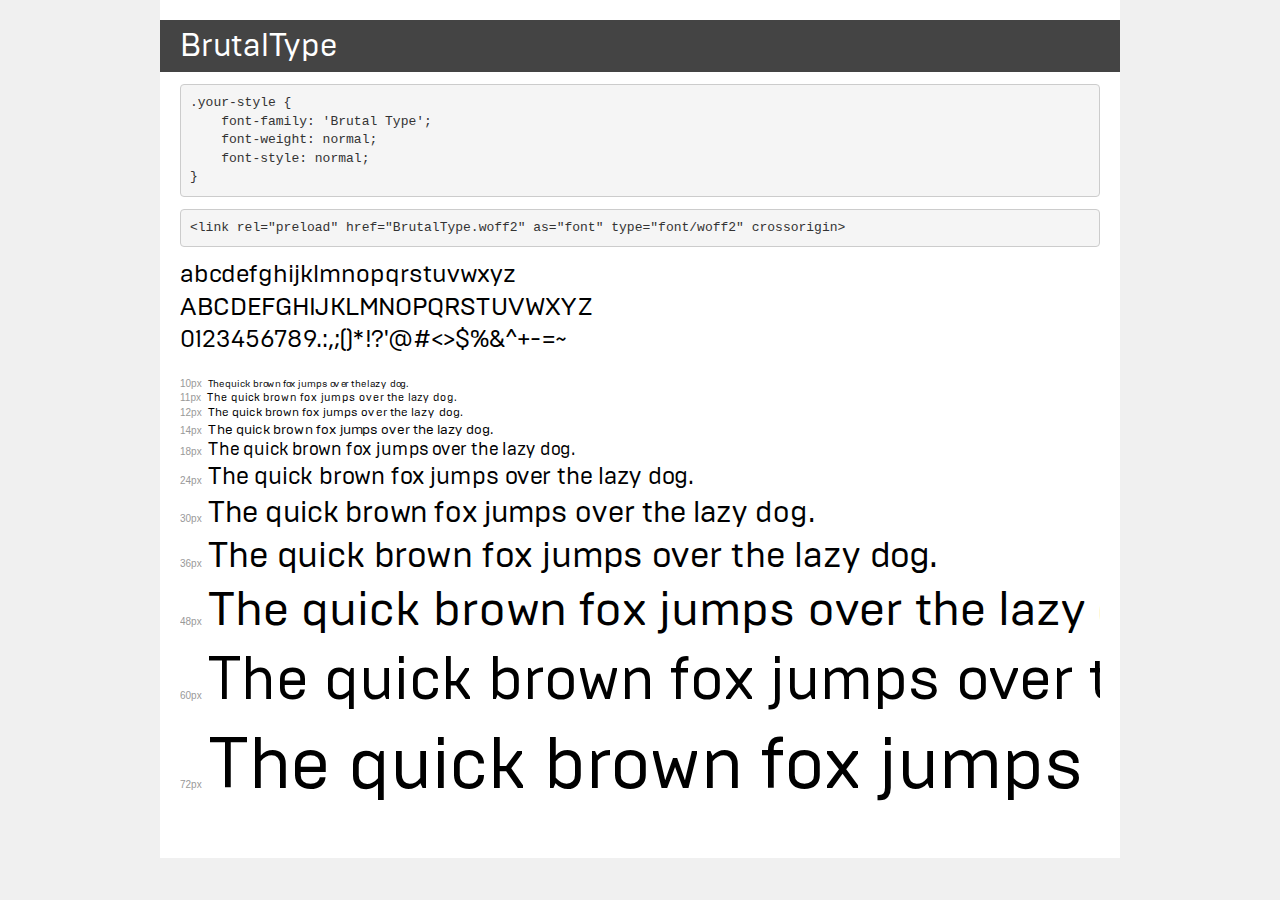
<file: BWD-PhaiPhai-main/assets/fonts/Brutal/demo.html>
<!DOCTYPE html>
<html lang="en">
<head>
    <meta charset="utf-8">
    <meta http-equiv="X-UA-Compatible" content="IE=edge">
    <meta name="viewport" content="width=device-width, initial-scale=1">
    <meta name="robots" content="noindex, noarchive">
    <meta name="format-detection" content="telephone=no">
    <title>Transfonter demo</title>
    <link href="stylesheet.css" rel="stylesheet">
    <style>
        /*
        http://meyerweb.com/eric/tools/css/reset/
        v2.0 | 20110126
        License: none (public domain)
        */
        html, body, div, span, applet, object, iframe,
        h1, h2, h3, h4, h5, h6, p, blockquote, pre,
        a, abbr, acronym, address, big, cite, code,
        del, dfn, em, img, ins, kbd, q, s, samp,
        small, strike, strong, sub, sup, tt, var,
        b, u, i, center,
        dl, dt, dd, ol, ul, li,
        fieldset, form, label, legend,
        table, caption, tbody, tfoot, thead, tr, th, td,
        article, aside, canvas, details, embed,
        figure, figcaption, footer, header, hgroup,
        menu, nav, output, ruby, section, summary,
        time, mark, audio, video {
            margin: 0;
            padding: 0;
            border: 0;
            font-size: 100%;
            font: inherit;
            vertical-align: baseline;
        }
        /* HTML5 display-role reset for older browsers */
        article, aside, details, figcaption, figure,
        footer, header, hgroup, menu, nav, section {
            display: block;
        }
        body {
            line-height: 1;
        }
        ol, ul {
            list-style: none;
        }
        blockquote, q {
            quotes: none;
        }
        blockquote:before, blockquote:after,
        q:before, q:after {
            content: '';
            content: none;
        }
        table {
            border-collapse: collapse;
            border-spacing: 0;
        }
        /* demo styles */
        body {
            background: #f0f0f0;
            color: #000;
        }
        .page {
            background: #fff;
            width: 920px;
            margin: 0 auto;
            padding: 20px 20px 0 20px;
            overflow: hidden;
        }
        .font-container {
            overflow-x: auto;
            overflow-y: hidden;
            margin-bottom: 40px;
            line-height: 1.3;
            white-space: nowrap;
            padding-bottom: 5px;
        }
        h1 {
            position: relative;
            background: #444;
            font-size: 32px;
            color: #fff;
            padding: 10px 20px;
            margin: 0 -20px 12px -20px;
        }
        .letters {
            font-size: 25px;
            margin-bottom: 20px;
        }
        .s10:before {
            content: '10px';
        }
        .s11:before {
            content: '11px';
        }
        .s12:before {
            content: '12px';
        }
        .s14:before {
            content: '14px';
        }
        .s18:before {
            content: '18px';
        }
        .s24:before {
            content: '24px';
        }
        .s30:before {
            content: '30px';
        }
        .s36:before {
            content: '36px';
        }
        .s48:before {
            content: '48px';
        }
        .s60:before {
            content: '60px';
        }
        .s72:before {
            content: '72px';
        }
        .s10:before, .s11:before, .s12:before, .s14:before,
        .s18:before, .s24:before, .s30:before, .s36:before,
        .s48:before, .s60:before, .s72:before {
            font-family: Arial, sans-serif;
            font-size: 10px;
            font-weight: normal;
            font-style: normal;
            color: #999;
            padding-right: 6px;
        }
        pre {
            display: block;
            padding: 9px;
            margin: 0 0 12px;
            font-family: Monaco, Menlo, Consolas, "Courier New", monospace;
            font-size: 13px;
            line-height: 1.428571429;
            color: #333;
            font-weight: normal;
            font-style: normal;
            background-color: #f5f5f5;
            border: 1px solid #ccc;
            overflow-x: auto;
            border-radius: 4px;
        }
        /* responsive */
        @media (max-width: 959px) {
            .page {
                width: auto;
                margin: 0;
            }
        }
    </style>
</head>
<body>
<div class="page">
    <div class="demo">
        <h1 style="font-family: 'Brutal Type'; font-weight: normal; font-style: normal;">BrutalType</h1>
        <pre title="Usage">.your-style {
    font-family: 'Brutal Type';
    font-weight: normal;
    font-style: normal;
}</pre>
        <pre title="Preload (optional)">
&lt;link rel=&quot;preload&quot; href=&quot;BrutalType.woff2&quot; as=&quot;font&quot; type=&quot;font/woff2&quot; crossorigin&gt;</pre>
        <div class="font-container" style="font-family: 'Brutal Type'; font-weight: normal; font-style: normal;">
            <p class="letters">
                abcdefghijklmnopqrstuvwxyz<br>
ABCDEFGHIJKLMNOPQRSTUVWXYZ<br>
                0123456789.:,;()*!?'@#&lt;&gt;$%&^+-=~
            </p>
            <p class="s10" style="font-size: 10px;">The quick brown fox jumps over the lazy dog.</p>
            <p class="s11" style="font-size: 11px;">The quick brown fox jumps over the lazy dog.</p>
            <p class="s12" style="font-size: 12px;">The quick brown fox jumps over the lazy dog.</p>
            <p class="s14" style="font-size: 14px;">The quick brown fox jumps over the lazy dog.</p>
            <p class="s18" style="font-size: 18px;">The quick brown fox jumps over the lazy dog.</p>
            <p class="s24" style="font-size: 24px;">The quick brown fox jumps over the lazy dog.</p>
            <p class="s30" style="font-size: 30px;">The quick brown fox jumps over the lazy dog.</p>
            <p class="s36" style="font-size: 36px;">The quick brown fox jumps over the lazy dog.</p>
            <p class="s48" style="font-size: 48px;">The quick brown fox jumps over the lazy dog.</p>
            <p class="s60" style="font-size: 60px;">The quick brown fox jumps over the lazy dog.</p>
            <p class="s72" style="font-size: 72px;">The quick brown fox jumps over the lazy dog.</p>
        </div>
    </div>

</div>
</body>
</html>
</file>
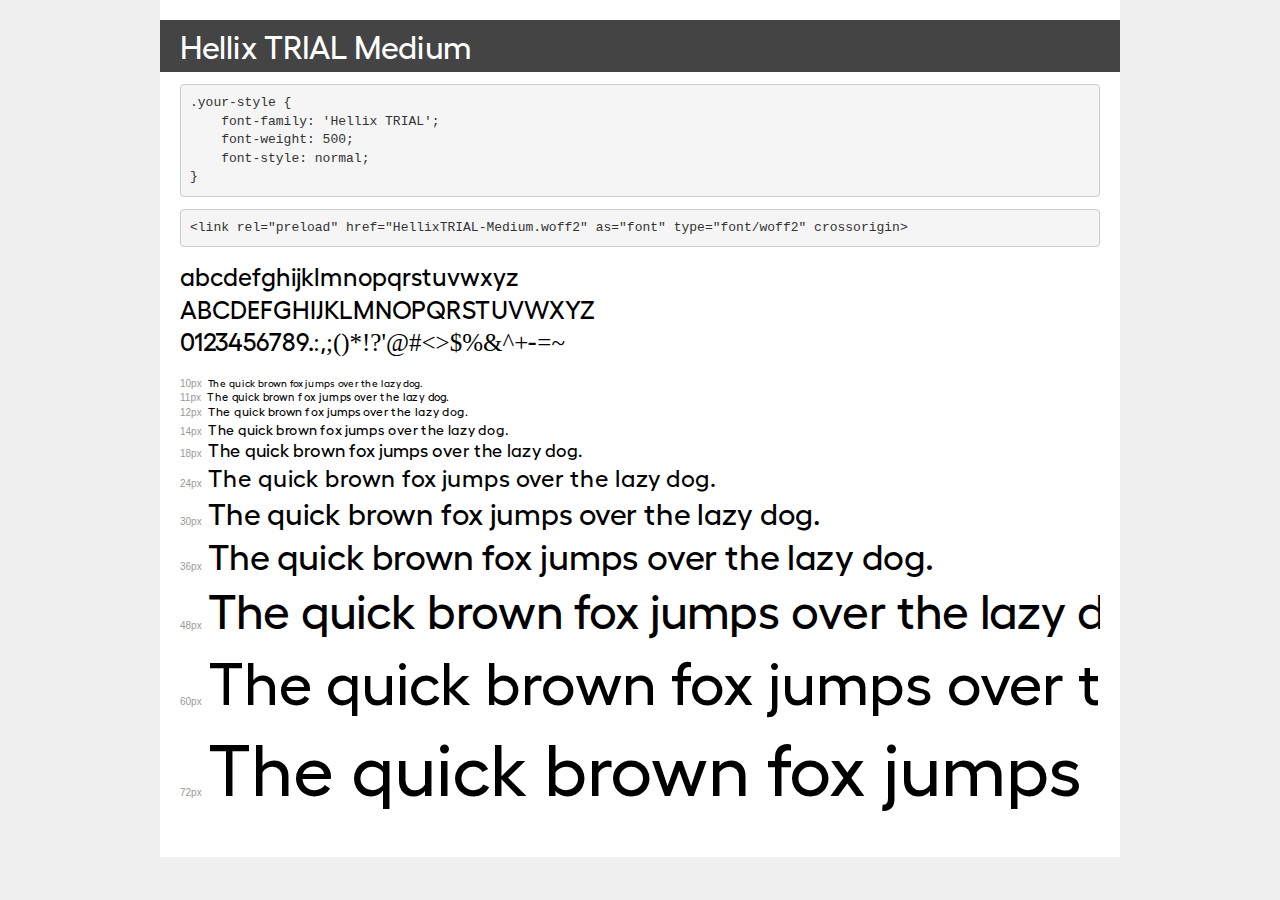
<file: BWD-PhaiPhai-main/assets/fonts/helix/demo.html>
<!DOCTYPE html>
<html lang="en">
<head>
    <meta charset="utf-8">
    <meta http-equiv="X-UA-Compatible" content="IE=edge">
    <meta name="viewport" content="width=device-width, initial-scale=1">
    <meta name="robots" content="noindex, noarchive">
    <meta name="format-detection" content="telephone=no">
    <title>Transfonter demo</title>
    <link href="stylesheet.css" rel="stylesheet">
    <style>
        /*
        http://meyerweb.com/eric/tools/css/reset/
        v2.0 | 20110126
        License: none (public domain)
        */
        html, body, div, span, applet, object, iframe,
        h1, h2, h3, h4, h5, h6, p, blockquote, pre,
        a, abbr, acronym, address, big, cite, code,
        del, dfn, em, img, ins, kbd, q, s, samp,
        small, strike, strong, sub, sup, tt, var,
        b, u, i, center,
        dl, dt, dd, ol, ul, li,
        fieldset, form, label, legend,
        table, caption, tbody, tfoot, thead, tr, th, td,
        article, aside, canvas, details, embed,
        figure, figcaption, footer, header, hgroup,
        menu, nav, output, ruby, section, summary,
        time, mark, audio, video {
            margin: 0;
            padding: 0;
            border: 0;
            font-size: 100%;
            font: inherit;
            vertical-align: baseline;
        }
        /* HTML5 display-role reset for older browsers */
        article, aside, details, figcaption, figure,
        footer, header, hgroup, menu, nav, section {
            display: block;
        }
        body {
            line-height: 1;
        }
        ol, ul {
            list-style: none;
        }
        blockquote, q {
            quotes: none;
        }
        blockquote:before, blockquote:after,
        q:before, q:after {
            content: '';
            content: none;
        }
        table {
            border-collapse: collapse;
            border-spacing: 0;
        }
        /* demo styles */
        body {
            background: #f0f0f0;
            color: #000;
        }
        .page {
            background: #fff;
            width: 920px;
            margin: 0 auto;
            padding: 20px 20px 0 20px;
            overflow: hidden;
        }
        .font-container {
            overflow-x: auto;
            overflow-y: hidden;
            margin-bottom: 40px;
            line-height: 1.3;
            white-space: nowrap;
            padding-bottom: 5px;
        }
        h1 {
            position: relative;
            background: #444;
            font-size: 32px;
            color: #fff;
            padding: 10px 20px;
            margin: 0 -20px 12px -20px;
        }
        .letters {
            font-size: 25px;
            margin-bottom: 20px;
        }
        .s10:before {
            content: '10px';
        }
        .s11:before {
            content: '11px';
        }
        .s12:before {
            content: '12px';
        }
        .s14:before {
            content: '14px';
        }
        .s18:before {
            content: '18px';
        }
        .s24:before {
            content: '24px';
        }
        .s30:before {
            content: '30px';
        }
        .s36:before {
            content: '36px';
        }
        .s48:before {
            content: '48px';
        }
        .s60:before {
            content: '60px';
        }
        .s72:before {
            content: '72px';
        }
        .s10:before, .s11:before, .s12:before, .s14:before,
        .s18:before, .s24:before, .s30:before, .s36:before,
        .s48:before, .s60:before, .s72:before {
            font-family: Arial, sans-serif;
            font-size: 10px;
            font-weight: normal;
            font-style: normal;
            color: #999;
            padding-right: 6px;
        }
        pre {
            display: block;
            padding: 9px;
            margin: 0 0 12px;
            font-family: Monaco, Menlo, Consolas, "Courier New", monospace;
            font-size: 13px;
            line-height: 1.428571429;
            color: #333;
            font-weight: normal;
            font-style: normal;
            background-color: #f5f5f5;
            border: 1px solid #ccc;
            overflow-x: auto;
            border-radius: 4px;
        }
        /* responsive */
        @media (max-width: 959px) {
            .page {
                width: auto;
                margin: 0;
            }
        }
    </style>
</head>
<body>
<div class="page">
    <div class="demo">
        <h1 style="font-family: 'Hellix TRIAL'; font-weight: 500; font-style: normal;">Hellix TRIAL Medium</h1>
        <pre title="Usage">.your-style {
    font-family: 'Hellix TRIAL';
    font-weight: 500;
    font-style: normal;
}</pre>
        <pre title="Preload (optional)">
&lt;link rel=&quot;preload&quot; href=&quot;HellixTRIAL-Medium.woff2&quot; as=&quot;font&quot; type=&quot;font/woff2&quot; crossorigin&gt;</pre>
        <div class="font-container" style="font-family: 'Hellix TRIAL'; font-weight: 500; font-style: normal;">
            <p class="letters">
                abcdefghijklmnopqrstuvwxyz<br>
ABCDEFGHIJKLMNOPQRSTUVWXYZ<br>
                0123456789.:,;()*!?'@#&lt;&gt;$%&^+-=~
            </p>
            <p class="s10" style="font-size: 10px;">The quick brown fox jumps over the lazy dog.</p>
            <p class="s11" style="font-size: 11px;">The quick brown fox jumps over the lazy dog.</p>
            <p class="s12" style="font-size: 12px;">The quick brown fox jumps over the lazy dog.</p>
            <p class="s14" style="font-size: 14px;">The quick brown fox jumps over the lazy dog.</p>
            <p class="s18" style="font-size: 18px;">The quick brown fox jumps over the lazy dog.</p>
            <p class="s24" style="font-size: 24px;">The quick brown fox jumps over the lazy dog.</p>
            <p class="s30" style="font-size: 30px;">The quick brown fox jumps over the lazy dog.</p>
            <p class="s36" style="font-size: 36px;">The quick brown fox jumps over the lazy dog.</p>
            <p class="s48" style="font-size: 48px;">The quick brown fox jumps over the lazy dog.</p>
            <p class="s60" style="font-size: 60px;">The quick brown fox jumps over the lazy dog.</p>
            <p class="s72" style="font-size: 72px;">The quick brown fox jumps over the lazy dog.</p>
        </div>
    </div>

</div>
</body>
</html>
</file>
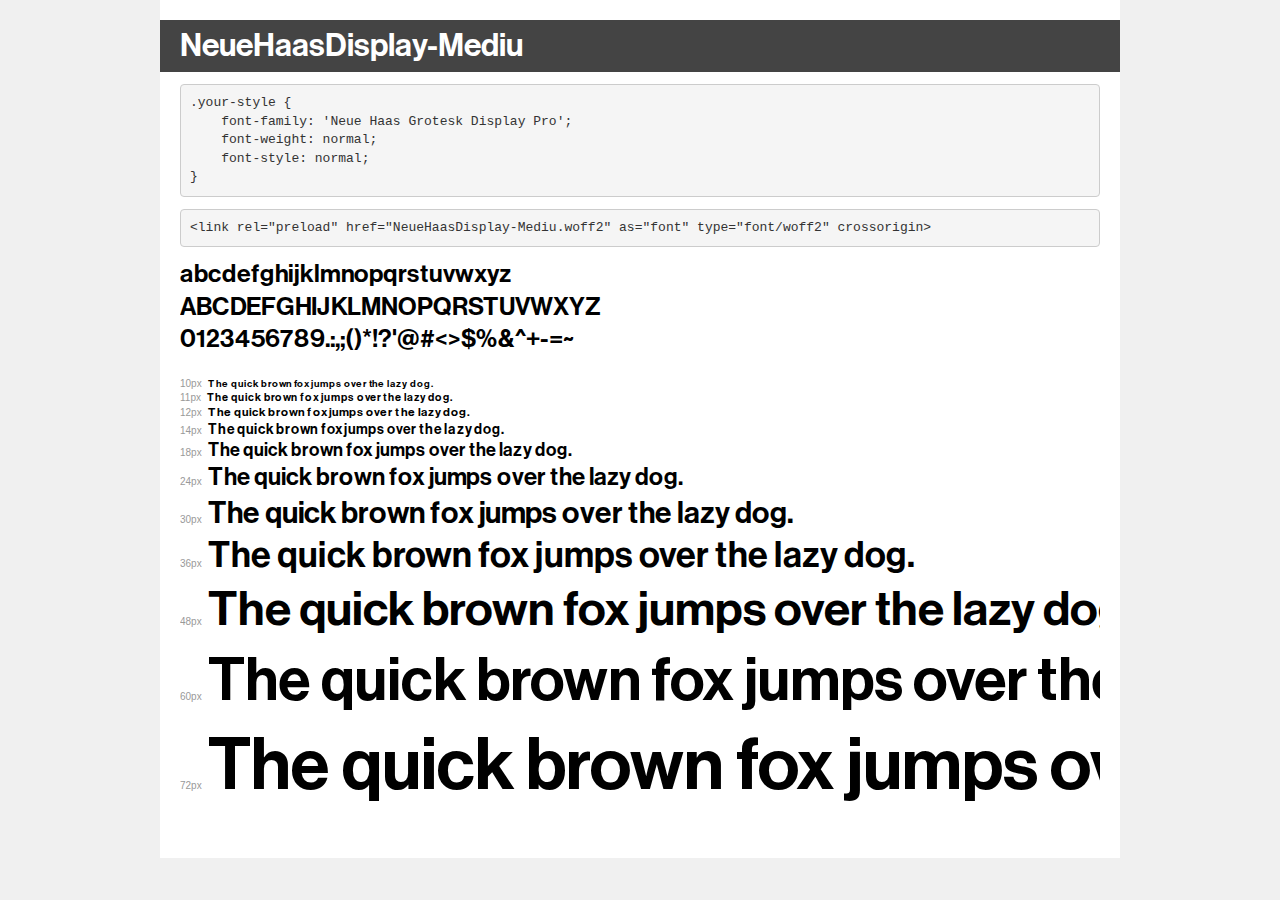
<file: BWD-PhaiPhai-main/assets/fonts/Neue/demo.html>
<!DOCTYPE html>
<html lang="en">
<head>
    <meta charset="utf-8">
    <meta http-equiv="X-UA-Compatible" content="IE=edge">
    <meta name="viewport" content="width=device-width, initial-scale=1">
    <meta name="robots" content="noindex, noarchive">
    <meta name="format-detection" content="telephone=no">
    <title>Transfonter demo</title>
    <link href="stylesheet.css" rel="stylesheet">
    <style>
        /*
        http://meyerweb.com/eric/tools/css/reset/
        v2.0 | 20110126
        License: none (public domain)
        */
        html, body, div, span, applet, object, iframe,
        h1, h2, h3, h4, h5, h6, p, blockquote, pre,
        a, abbr, acronym, address, big, cite, code,
        del, dfn, em, img, ins, kbd, q, s, samp,
        small, strike, strong, sub, sup, tt, var,
        b, u, i, center,
        dl, dt, dd, ol, ul, li,
        fieldset, form, label, legend,
        table, caption, tbody, tfoot, thead, tr, th, td,
        article, aside, canvas, details, embed,
        figure, figcaption, footer, header, hgroup,
        menu, nav, output, ruby, section, summary,
        time, mark, audio, video {
            margin: 0;
            padding: 0;
            border: 0;
            font-size: 100%;
            font: inherit;
            vertical-align: baseline;
        }
        /* HTML5 display-role reset for older browsers */
        article, aside, details, figcaption, figure,
        footer, header, hgroup, menu, nav, section {
            display: block;
        }
        body {
            line-height: 1;
        }
        ol, ul {
            list-style: none;
        }
        blockquote, q {
            quotes: none;
        }
        blockquote:before, blockquote:after,
        q:before, q:after {
            content: '';
            content: none;
        }
        table {
            border-collapse: collapse;
            border-spacing: 0;
        }
        /* demo styles */
        body {
            background: #f0f0f0;
            color: #000;
        }
        .page {
            background: #fff;
            width: 920px;
            margin: 0 auto;
            padding: 20px 20px 0 20px;
            overflow: hidden;
        }
        .font-container {
            overflow-x: auto;
            overflow-y: hidden;
            margin-bottom: 40px;
            line-height: 1.3;
            white-space: nowrap;
            padding-bottom: 5px;
        }
        h1 {
            position: relative;
            background: #444;
            font-size: 32px;
            color: #fff;
            padding: 10px 20px;
            margin: 0 -20px 12px -20px;
        }
        .letters {
            font-size: 25px;
            margin-bottom: 20px;
        }
        .s10:before {
            content: '10px';
        }
        .s11:before {
            content: '11px';
        }
        .s12:before {
            content: '12px';
        }
        .s14:before {
            content: '14px';
        }
        .s18:before {
            content: '18px';
        }
        .s24:before {
            content: '24px';
        }
        .s30:before {
            content: '30px';
        }
        .s36:before {
            content: '36px';
        }
        .s48:before {
            content: '48px';
        }
        .s60:before {
            content: '60px';
        }
        .s72:before {
            content: '72px';
        }
        .s10:before, .s11:before, .s12:before, .s14:before,
        .s18:before, .s24:before, .s30:before, .s36:before,
        .s48:before, .s60:before, .s72:before {
            font-family: Arial, sans-serif;
            font-size: 10px;
            font-weight: normal;
            font-style: normal;
            color: #999;
            padding-right: 6px;
        }
        pre {
            display: block;
            padding: 9px;
            margin: 0 0 12px;
            font-family: Monaco, Menlo, Consolas, "Courier New", monospace;
            font-size: 13px;
            line-height: 1.428571429;
            color: #333;
            font-weight: normal;
            font-style: normal;
            background-color: #f5f5f5;
            border: 1px solid #ccc;
            overflow-x: auto;
            border-radius: 4px;
        }
        /* responsive */
        @media (max-width: 959px) {
            .page {
                width: auto;
                margin: 0;
            }
        }
    </style>
</head>
<body>
<div class="page">
    <div class="demo">
        <h1 style="font-family: 'Neue Haas Grotesk Display Pro'; font-weight: normal; font-style: normal;">NeueHaasDisplay-Mediu</h1>
        <pre title="Usage">.your-style {
    font-family: 'Neue Haas Grotesk Display Pro';
    font-weight: normal;
    font-style: normal;
}</pre>
        <pre title="Preload (optional)">
&lt;link rel=&quot;preload&quot; href=&quot;NeueHaasDisplay-Mediu.woff2&quot; as=&quot;font&quot; type=&quot;font/woff2&quot; crossorigin&gt;</pre>
        <div class="font-container" style="font-family: 'Neue Haas Grotesk Display Pro'; font-weight: normal; font-style: normal;">
            <p class="letters">
                abcdefghijklmnopqrstuvwxyz<br>
ABCDEFGHIJKLMNOPQRSTUVWXYZ<br>
                0123456789.:,;()*!?'@#&lt;&gt;$%&^+-=~
            </p>
            <p class="s10" style="font-size: 10px;">The quick brown fox jumps over the lazy dog.</p>
            <p class="s11" style="font-size: 11px;">The quick brown fox jumps over the lazy dog.</p>
            <p class="s12" style="font-size: 12px;">The quick brown fox jumps over the lazy dog.</p>
            <p class="s14" style="font-size: 14px;">The quick brown fox jumps over the lazy dog.</p>
            <p class="s18" style="font-size: 18px;">The quick brown fox jumps over the lazy dog.</p>
            <p class="s24" style="font-size: 24px;">The quick brown fox jumps over the lazy dog.</p>
            <p class="s30" style="font-size: 30px;">The quick brown fox jumps over the lazy dog.</p>
            <p class="s36" style="font-size: 36px;">The quick brown fox jumps over the lazy dog.</p>
            <p class="s48" style="font-size: 48px;">The quick brown fox jumps over the lazy dog.</p>
            <p class="s60" style="font-size: 60px;">The quick brown fox jumps over the lazy dog.</p>
            <p class="s72" style="font-size: 72px;">The quick brown fox jumps over the lazy dog.</p>
        </div>
    </div>

</div>
</body>
</html>
</file>
<file: BWD-PhaiPhai-main/assets/fonts/Brutal/stylesheet.css>
@font-face {
    font-family: 'Brutal Type';
    src: url('BrutalType.woff2') format('woff2'),
        url('BrutalType.woff') format('woff');
    font-weight: normal;
    font-style: normal;
    font-display: swap;
}
</file>
<file: BWD-PhaiPhai-main/assets/fonts/helix/stylesheet.css>
@font-face {
    font-family: 'Hellix TRIAL';
    src: url('HellixTRIAL-Medium.woff2') format('woff2'),
        url('HellixTRIAL-Medium.woff') format('woff');
    font-weight: 500;
    font-style: normal;
    font-display: swap;
}
</file>
<file: BWD-PhaiPhai-main/assets/fonts/Neue/stylesheet.css>
@font-face {
    font-family: 'Neue Haas Grotesk Display Pro';
    src: url('NeueHaasDisplay-Mediu.woff2') format('woff2'),
        url('NeueHaasDisplay-Mediu.woff') format('woff');
    font-weight: normal;
    font-style: normal;
    font-display: swap;
}
</file>
